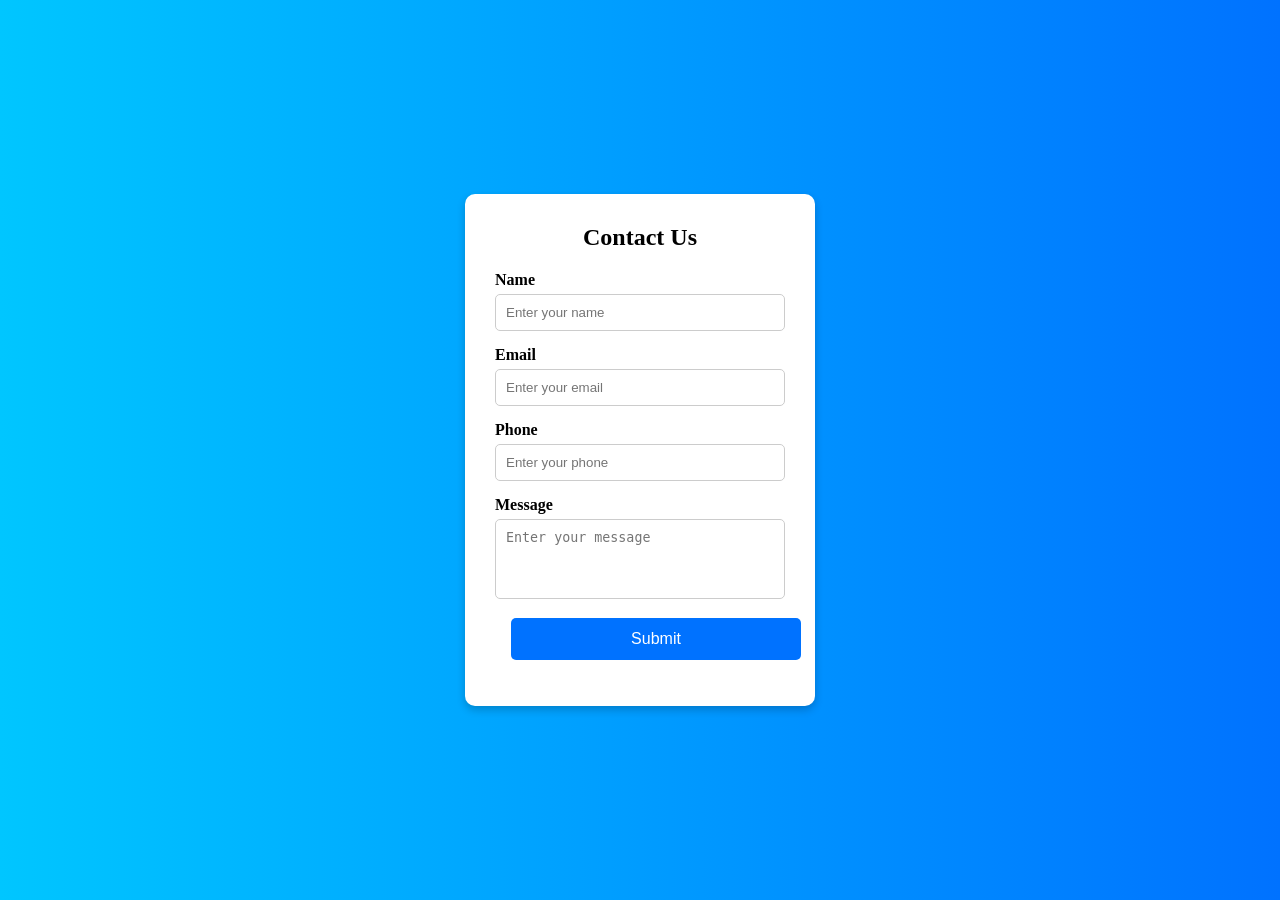
<file: contact.html>
<!DOCTYPE html>
<html lang="en">
<head>
  <meta charset="UTF-8">
  <meta name="viewport" content="width=device-width, initial-scale=1.0">
  <title>Contact Form</title>
  <link rel="stylesheet" href="index.css">
</head>
<body>
  <div class="cont">
  <div class="container">
    <h2>Contact Us</h2>
    <form id="contactForm">
      <div class="form-group">
        <label for="name">Name</label>
        <input type="text" id="name" placeholder="Enter your name">
        <span class="error" id="nameError"></span>
      </div>

      <div class="form-group">
        <label for="email">Email</label>
        <input type="email" id="email" placeholder="Enter your email">
        <span class="error" id="emailError"></span>
      </div>

      <div class="form-group">
        <label for="phone">Phone</label>
        <input type="text" id="phone" placeholder="Enter your phone">
        <span class="error" id="phoneError"></span>
      </div>

      <div class="form-group">
        <label for="message">Message</label>
        <textarea id="message" placeholder="Enter your message"></textarea>
        <span class="error" id="messageError"></span>
      </div>

      <button class="button" type="submit">Submit</button>
      <p id="successMsg"></p>
    </form>
  </div>
</div>
  <script src="index.js"></script>
</body>
</html>
</file>
<file: index.css>
*{
padding: 0;
  margin: 0;
  box-sizing: border-box;
scroll-behavior: smooth;
  
  }
body{
  width: 100%;
  height:100% ;
background-color: lack;
  
  }
header,footer{
position: sticky;
  text-align: center;
}

header{
  top: 0;
  background-color: black ;
display: flex;
  flex-wrap: wrap;
  justify-content: space-between;
  padding: 15px 20px ;
  align-items: center ;
  border-bottom: 2px solid #00bfff;
}
.h11{
  
color: white;
  }

ul{
  list-style: none;
  display: flex; 
  overflow: hidden;
  }
li{
padding: 1.5rem;
  }
li , a{
  text-decoration: none;
color: #00bfff;
   
  }
li,a:hover {
color:red;
  transition: 0.5s ease;
  
}
  

main{
  
  background-color: whitesmoke;
display: flex;
  justify-content: space-between;
  
  }
.h1{
  
  background-color:linear-gradient(to right, #00e678, #fff);
  -webkit-background-clip: text;
margin-left:1rem; 
  }
p{
margin: 1rem;
  
  }
button{
  margin-left: 1rem;
  border-radius: 20px;
  font-size: bold;
  border: none;
padding: 15px 25px;
  background-color:#0fbcf9;
  }
img{
  align-content: center;
  max-width: 100%;
  width: 200px;
  height: 200px;
border-radius: 50%;
object-fit: cover;
  }

button:hover{
box-shadow: hwb(0 26% 25%);
  }
.first-section{
background-color:whitesmoke;
  }

.project-container{
  display: flex;
  justify-content:center ;
  align-items: center;
  flex-wrap: wrap;
  gap: 20px;
  overflow: hidden;
background:whitesmoke;
  
  }

.project-container1 {
  width: 300px;
  border-radius: 20px;
  overflow: hidden;
  background-color: white;
  justify-content: center;
  text-align: center ;
  }

about{
align-items: center ;
  }
.wrapper{
  display: flex;
  justify-content: center;
  align-items: center;
  margin: 1rem;
  perspective: 3000px ;
  }
.cards{
  text-align: center;
width: 360px;
  height: 400px;
  transform-style: preserve-3d;
  transition: transform 0.8s ease-in-out;
  border: 1px solid black;
border-radius: 15px;
  }
.cards:hover {
transform: rotateY(180deg);
  }
.front-page,
.back-page{
position: absolute;
  width: 100%;
  height: 100%;
  backface-visibility:hidden;
  border-radius: 15px;
  }
.front-page{
background-image: url(Me.jpg);
  background-size: cover;
  background-position: center ;
  }
.card-info{
  position: absolute;
bottom: 50px;
  left: 45px;
  color: whitesmoke;
  text-align: center;
  box-shadow: 2px 4px 8px black ;
  }
.card-title  {
  font-style: 2rem;
font-weight: bold;
  }
.card-subtitle{
  font-style: 1.5rem;
  margin-top: 5px;
color: black;
  }


.back-page{
background-color: #1e272e;
  color: #fff;
  display: flex;
  justify-content: center;
  align-items: center;
  
  transform: rotateY(180deg);
  box-shadow: 0 20px 40px lab(0% 0 0 / 0);
  }
.back-info{
  text-align: center;
  padding: 20px;
  max-width: 300px;
  }
.back-info,h3{
  font-size: 1.3rem;
  font-weight: bold;
  margin-bottom: 15px;
  }
.card-description{
line-height: 1.6;
  font-size:1rem ;
  color: #ccc;
  margin-bottom: 20px;
  }

.card-button{
background-color: #0fbcf9;
  color: white;
  padding: 12px 25px;
  font-size: 1rem;
  border: none;
  border-radius: 25px;
  transition:all  0.5s ease;
  }
.card-button:hover{
background-color: transparent;
  color: #0fbcf9;
  }

.stack-boxes  {
  justify-content: space-between;
  border: none;
  border-radius: 20px;
  box-shadow: 0 8px 18px rgba(0, 0, 0, 12);
  margin-bottom: 20px;
  }
.stack-box{
display: flex;
  flex-wrap: wrap;
  justify-content: space-between;
  padding: 1.5rem;
  gap: 20px;
  }
.stack{
border: none;
  border-radius: 20px;
  box-shadow: 0 12px 24px rgba(0, 0, 0, 0.16);min-width: 6rem;
padding:5px;
  gap: 20px;
  }

.cont {
  display: flex;
  justify-content: center;
  align-items: center;
  min-height: 100vh;
  background: linear-gradient(to right, #00c6ff, #0072ff);
}

.container {
  background: #fff;
  padding: 30px;
  border-radius: 10px;
  width: 350px;
  box-shadow: 0 4px 8px rgba(0, 0, 0, 0.2);
}

h2 {
  text-align: center;
  margin-bottom: 20px;
}

.form-group {
  margin-bottom: 15px;
}

label {
  display: block;
  margin-bottom: 5px;
  font-weight: bold;
}

input, textarea {
  width: 100%;
  padding: 10px;
  border: 1px solid #ccc;
  border-radius: 5px;
  outline: none;
}

textarea {
  resize: none;
  height: 80px;
}

.button {
  width: 100%;
  padding: 12px;
  background: #0072ff;
  color: #fff;
  border: none;
  border-radius: 5px;
  cursor: pointer;
  font-size: 16px;
}

.button:hover {
  background: #0056b3;
}

.error {
  color: red;
  font-size: 13px;
}

#successMsg {
  color: green;
  text-align: center;
  margin-top: 10px;
}

footer{
  position: sticky;
background: #0f1728;
  text-align: center;
  color: white;  
}
</file>
